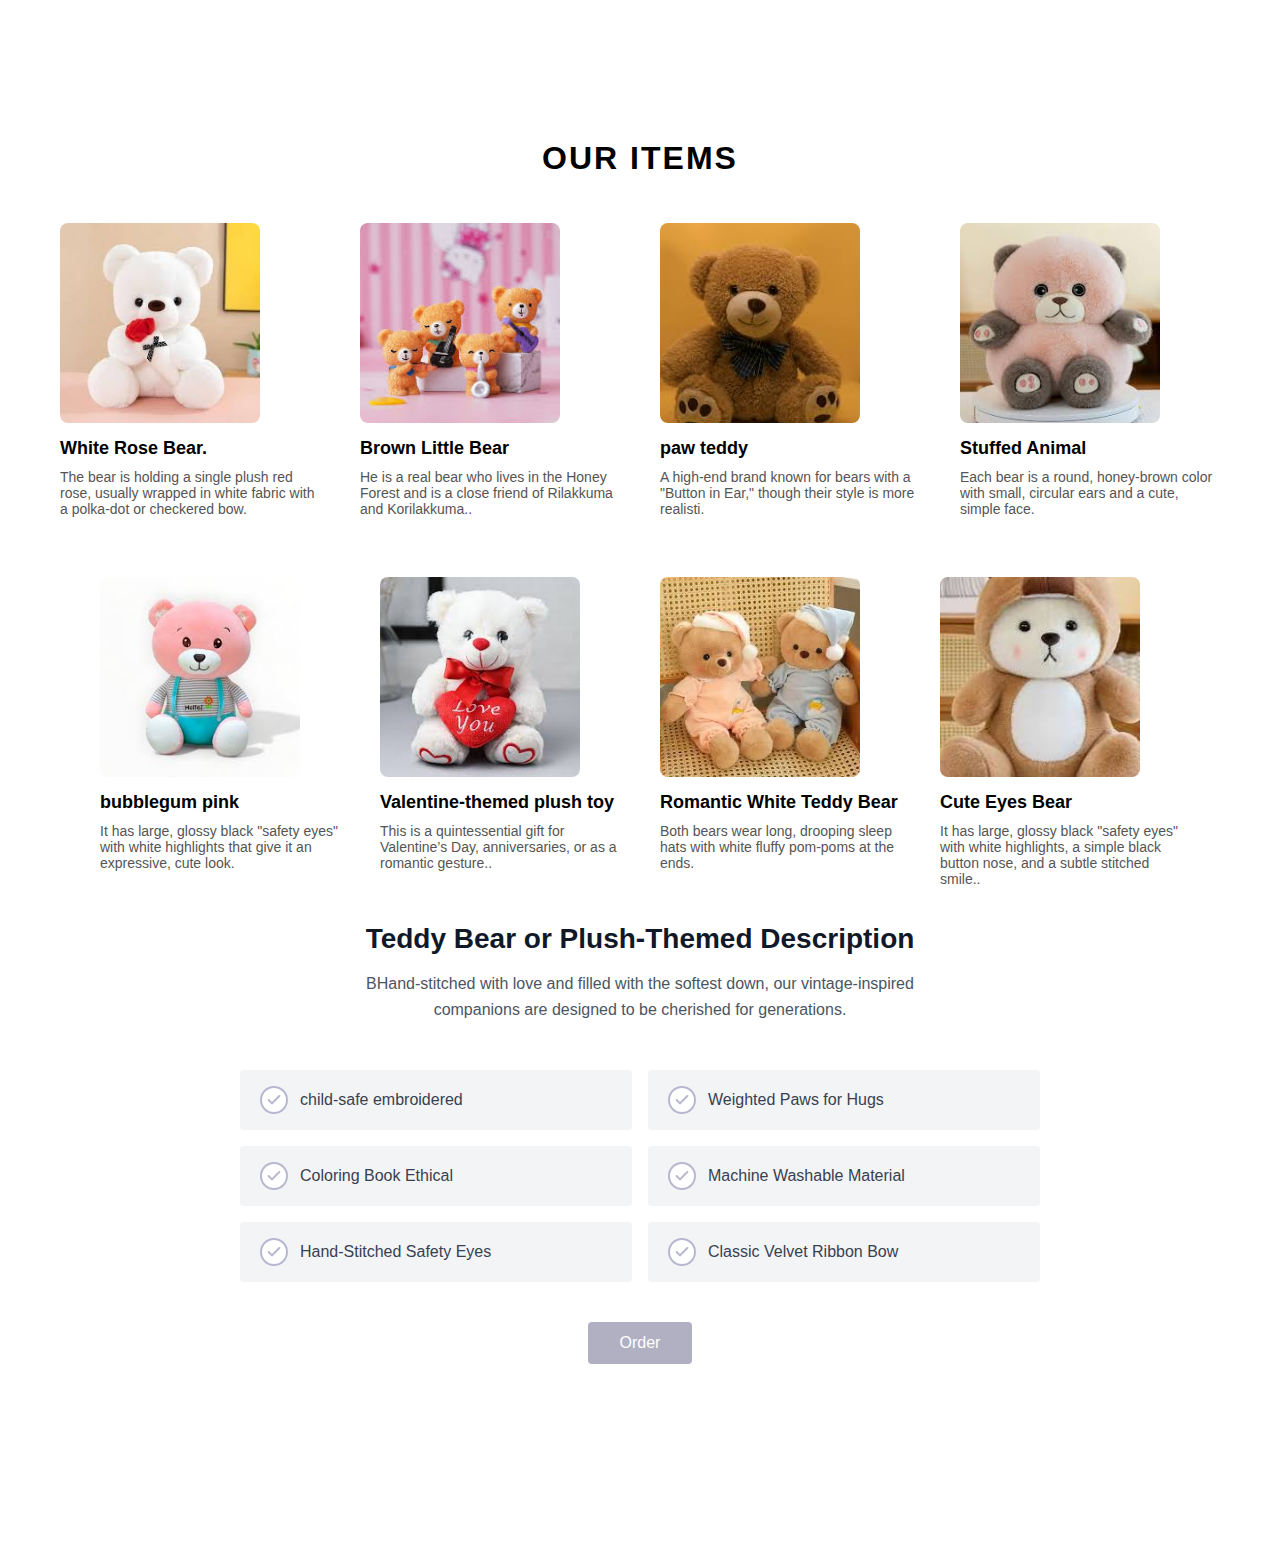
<file: teddy.html>
<!DOCTYPE html>
<html lang="en">
<head>
    <meta charset="UTF-8">
    <title>Our Team</title>
    <link rel="stylesheet" href="teddy.css">
</head>
<body>


    <section class="team">
    <h2>OUR ITEMS</h2><br><br>

    <div class="team-container">

        <div class="team-card">
            <div class="img-box">
                <img src="img2.jpg" alt="White Rose Bear.">
            </div>
            <h3>White Rose Bear.</h3>
            <p>The bear is holding a single plush red rose, usually wrapped in white fabric with a polka-dot or checkered bow.</p>
        </div>

        <div class="team-card">
            <div class="img-box">
                <img src="img3.jpg" alt="Brown Little Bear">
            </div>
            <h3>Brown Little Bear</h3>
            <p>He is a real bear who lives in the Honey Forest and is a close friend of Rilakkuma and Korilakkuma..</p>
        </div>

        <div class="team-card">
            <div class="img-box">
                <img src="img4.jpg" alt="paw teddy">
            </div>
            <h3>paw teddy</h3>
            <p>A high-end brand known for bears with a "Button in Ear," though their style is more realisti.</p>
        </div>

        <div class="team-card">
            <div class="img-box">
                <img src="img5.jpg" alt="Stuffed Animal">
            </div>
            <h3>Stuffed Animal</h3>
            <p>Each bear is a round, honey-brown color with small, circular ears and a cute, simple face.</p>
        </div>

    </div>
    <section class="team">
         <div class="team-container">

        <div class="team-card">
            <div class="img-box">
                <img src="img6.jpg" alt="bubblegum pink">
            </div>
            <h3>bubblegum pink</h3>
            <p>It has large, glossy black "safety eyes" with white highlights that give it an expressive, cute look.</p>
        </div>

        <div class="team-card">
            <div class="img-box">
                <img src="img7.jpg" alt="Valentine-themed plush toy">
            </div>
            <h3>Valentine-themed plush toy</h3>
            <p>This is a quintessential gift for Valentine’s Day, anniversaries, or as a romantic gesture..</p>
        </div>

    
        <div class="team-card">
            <div class="img-box">
                <img src="img8.jpg" alt="Romantic White Teddy Bear">
            </div>
            <h3>Romantic White Teddy Bear</h3>
            <p>Both bears wear long, drooping sleep hats with white fluffy pom-poms at the ends.</p>
        </div>

        <div class="team-card">
            <div class="img-box">
                <img src="img9.jpg" alt="cute eyes Bear">
            </div>
            <h3>Cute Eyes Bear</h3>
            <p>It has large, glossy black "safety eyes" with white highlights, a simple black button nose, and a subtle stitched smile..</p>
        </div>
    </div> <br><br>

<section class="feature-section">
  <div class="container">
    <div class="header">
      <h1>Teddy Bear or Plush-Themed Description</h1>
      <p>BHand-stitched with love and filled with the softest down, our vintage-inspired companions are designed to be cherished for generations.</p>
    </div>

    <div class="features-grid">
      <div class="feature-item">
        <span class="icon">
          <svg fill="none" stroke="currentColor" stroke-linecap="round" stroke-linejoin="round" stroke-width="3" viewBox="0 0 24 24" width="24" height="24">
            <path d="M20 6L9 17l-5-5"></path>
          </svg>
        </span>
        <span class="text">child-safe embroidered</span>
      </div>
      <div class="feature-item">
        <span class="icon">
          <svg fill="none" stroke="currentColor" stroke-linecap="round" stroke-linejoin="round" stroke-width="3" viewBox="0 0 24 24" width="24" height="24">
            <path d="M20 6L9 17l-5-5"></path>
          </svg>
        </span>
        <span class="text">Weighted Paws for Hugs</span>
      </div>
      <div class="feature-item">
        <span class="icon">
          <svg fill="none" stroke="currentColor" stroke-linecap="round" stroke-linejoin="round" stroke-width="3" viewBox="0 0 24 24" width="24" height="24">
            <path d="M20 6L9 17l-5-5"></path>
          </svg>
        </span>
        <span class="text">Coloring Book Ethical</span>
      </div>
      <div class="feature-item">
        <span class="icon">
          <svg fill="none" stroke="currentColor" stroke-linecap="round" stroke-linejoin="round" stroke-width="3" viewBox="0 0 24 24" width="24" height="24">
            <path d="M20 6L9 17l-5-5"></path>
          </svg>
        </span>
        <span class="text">Machine Washable Material</span>
      </div>
      <div class="feature-item">
        <span class="icon">
          <svg fill="none" stroke="currentColor" stroke-linecap="round" stroke-linejoin="round" stroke-width="3" viewBox="0 0 24 24" width="24" height="24">
            <path d="M20 6L9 17l-5-5"></path>
          </svg>
        </span>
        <span class="text">Hand-Stitched Safety Eyes</span>
      </div>
      <div class="feature-item">
        <span class="icon">
          <svg fill="none" stroke="currentColor" stroke-linecap="round" stroke-linejoin="round" stroke-width="3" viewBox="0 0 24 24" width="24" height="24">
            <path d="M20 6L9 17l-5-5"></path>
          </svg>
        </span>
        <span class="text">Classic Velvet Ribbon Bow</span>
      </div>
    </div>

    <div class="button-wrapper">
      <button class="main-button">Order</button>
    </div>
  </div>
</section>
</body>
</html>
</file>
<file: teddy.css>
* {
    margin: 0;
    padding: 0;
    box-sizing: border-box;
    font-family: Arial, sans-serif;
}

.team {
    padding: 60px 40px;
    text-align: center;
}

.team h2 {
    font-size: 32px;
    margin-bottom: 10px;
    letter-spacing: 2px;
}

.subtitle {
    color: #666;
    margin-bottom: 50px;
}

.team-container {
    display: grid;
    grid-template-columns: repeat(auto-fit, minmax(220px, 1fr));
    gap: 40px;
}

.team-card {
    text-align: left;
}

.img-box {
    width: 200px;
    height: 200px;
    background: #f3f3f3;
    overflow: hidden;
    border-radius: 8px;
    margin-bottom: 15px;
}

.img-box img {
    width: 100%;
    height: 100%;
    object-fit: cover;   /* image box ke andar fit rahegi */
}

.team-card h3 {
    font-size: 18px;
    margin-bottom: 5px;
}

.team-card span {
    font-size: 14px;
    color: #777;
}

.team-card p {
    font-size: 14px;
    color: #555;
    margin-top: 10px;
}
* {
  box-sizing: border-box;
  font-family: 'Segoe UI', Tahoma, Geneva, Verdana, sans-serif;
}

body {
  background-color: #ffffff;
  margin: 0;
  padding: 80px 20px;
}

.container {
  max-width: 800px;
  margin: 0 auto;
  text-align: center;
}

/* Header Styles */
.header h1 {
  font-size: 28px;
  color: #111827;
  margin-bottom: 16px;
}

.header p {
  color: #4b5563;
  line-height: 1.6;
  max-width: 600px;
  margin: 0 auto 48px auto;
}

/* Grid Layout */
.features-grid {
  display: flex;
  flex-wrap: wrap;
  gap: 16px;
  margin-bottom: 40px;
}

.feature-item {
  background-color: #f3f4f6;
  flex: 1 1 calc(50% - 16px); /* Two columns on desktop */
  display: flex;
  align-items: center;
  padding: 16px 20px;
  border-radius: 4px;
  text-align: left;
}

/* Icon Styling */
.icon {
  color: #b7b8cc;
  background: white;
  border-radius: 50%;
  width: 28px;
  height: 28px;
  display: flex;
  align-items: center;
  justify-content: center;
  margin-right: 12px;
  flex-shrink: 0;
  border: 2px solid #b7b7cf;
}

.icon svg {
  width: 16px;
  height: 16px;
}

.text {
  font-weight: 500;
  color: #374151;
}

/* Button Styling */
.button-wrapper {
  margin-top: 40px;
}

.main-button {
  background-color: #b0b0c2;
  color: white;
  border: none;
  padding: 12px 32px;
  font-size: 16px;
  border-radius: 4px;
  cursor: pointer;
  transition: background 0.3s ease;
}

.main-button:hover {
  background-color: #8f8eb3;
}

/* Responsive adjustments for mobile */
@media (max-width: 600px) {
  .feature-item {
    flex: 1 1 100%;
  }
}
</file>
